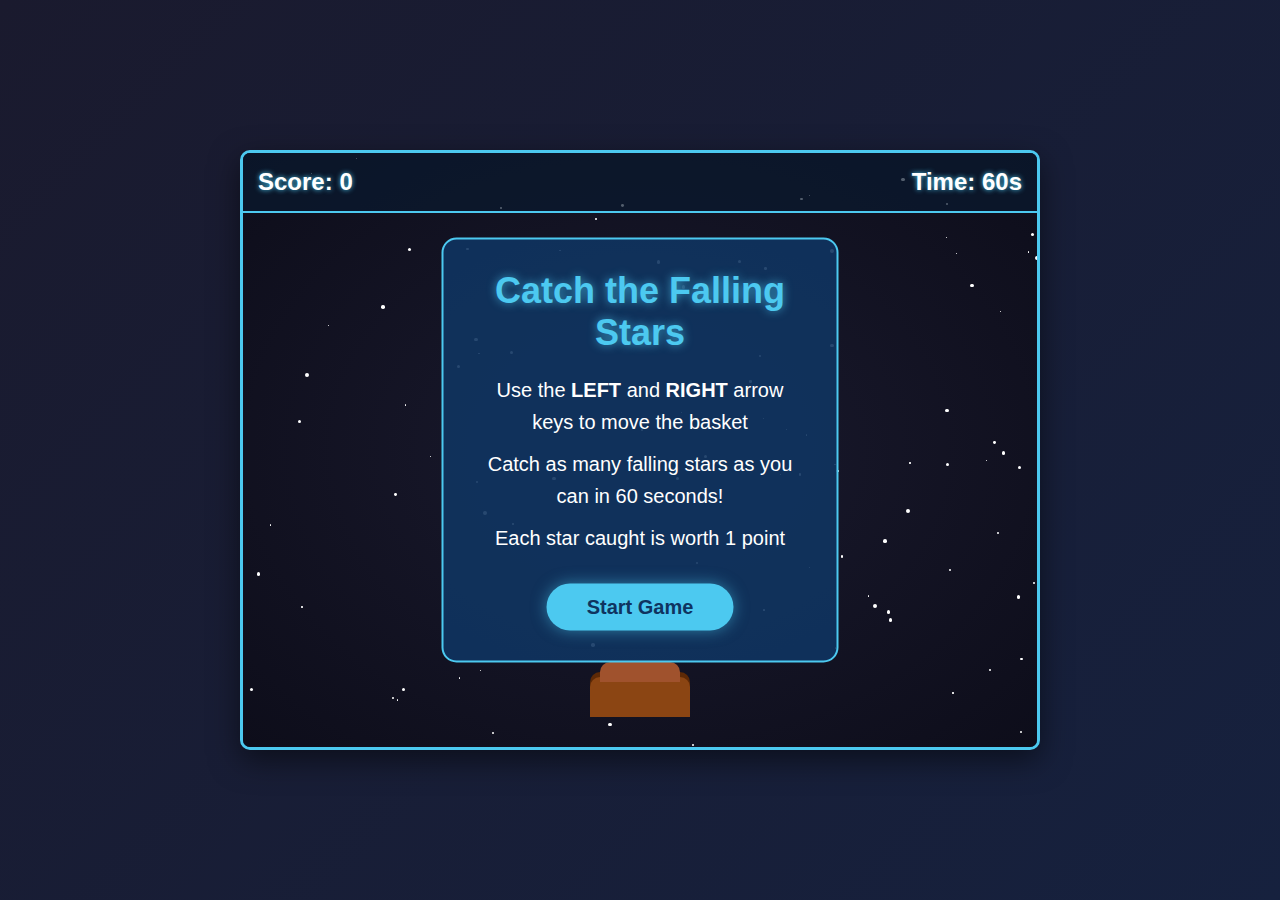
<file: index.html>
<!DOCTYPE html>
<html lang="en">

<head>
    <meta charset="UTF-8">
    <meta name="viewport" content="width=device-width, initial-scale=1.0">
    <title>Catch the Falling Stars</title>
    <link rel="stylesheet" href="style.css">
</head>

<body>
    <div class="game-container">
        <div class="night-sky" id="nightSky"></div>

        <div class="game-header">
            <div class="score">Score: <span id="scoreValue">0</span></div>
            <div class="timer">Time: <span id="timeValue">60</span>s</div>
        </div>

        <div class="game-area">
            <div class="basket" id="basket"></div>
            <!-- Stars will be dynamically added here -->
        </div>

        <div class="instructions" id="instructions">
            <h1>Catch the Falling Stars</h1>
            <p>Use the <strong>LEFT</strong> and <strong>RIGHT</strong> arrow keys to move the basket</p>
            <p>Catch as many falling stars as you can in 60 seconds!</p>
            <p>Each star caught is worth 1 point</p>
            <button id="startButton">Start Game</button>
        </div>

        <div class="game-over" id="gameOver">
            <h2>Game Over!</h2>
            <p>Final Score: <span id="finalScore">0</span></p>
            <p>Thanks for playing!</p>
            <button id="restartButton">Play Again</button>
        </div>
    </div>

    <script src="script.js"></script>
</body>

</html>
</file>
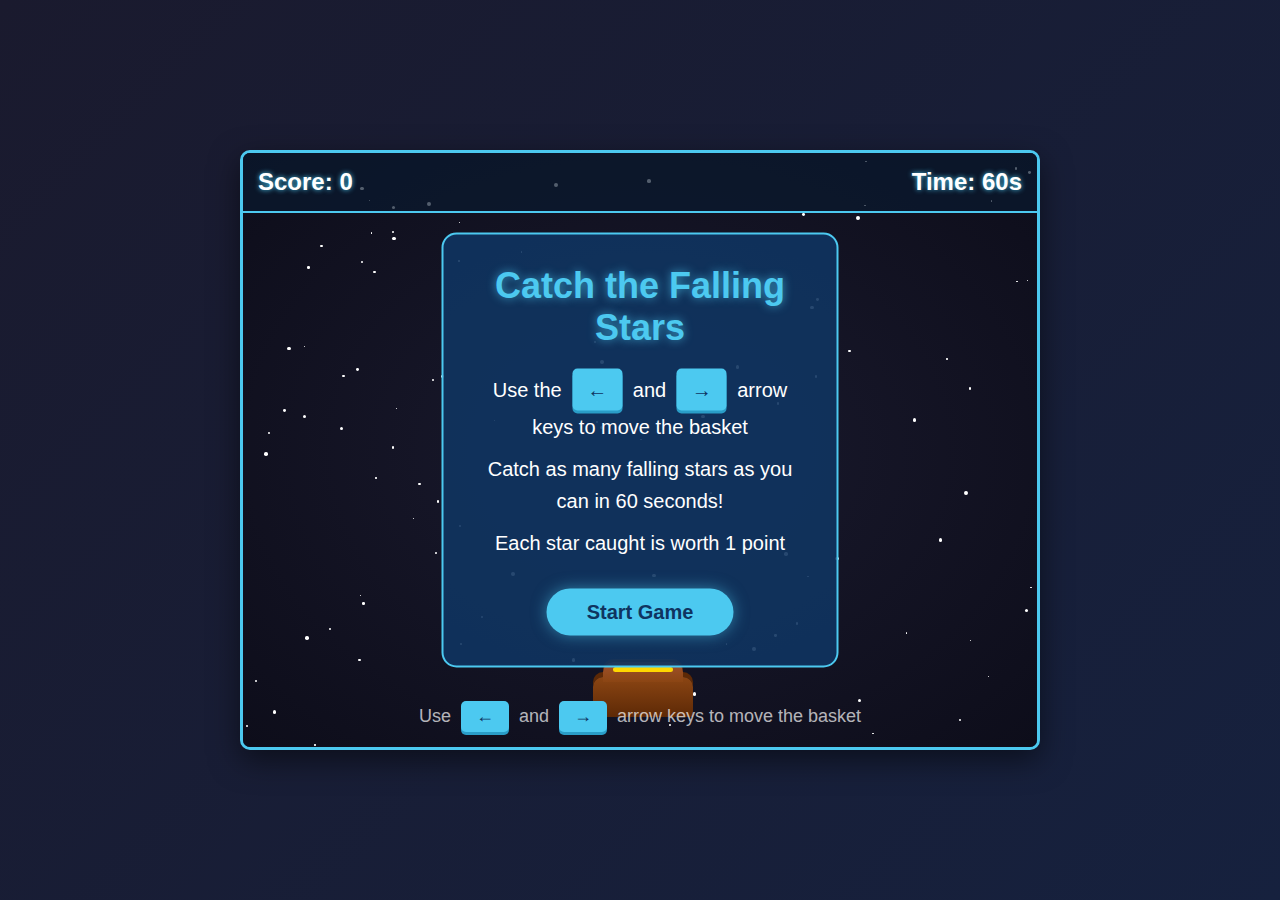
<file: index2.html>
<!DOCTYPE html>
<html lang="en">

<head>
    <meta charset="UTF-8">
    <meta name="viewport" content="width=device-width, initial-scale=1.0">
    <title>Catch the Falling Stars - Smooth Controls</title>
    <style>
        * {
            margin: 0;
            padding: 0;
            box-sizing: border-box;
            font-family: 'Segoe UI', Tahoma, Geneva, Verdana, sans-serif;
        }

        body {
            display: flex;
            justify-content: center;
            align-items: center;
            min-height: 100vh;
            background: linear-gradient(135deg, #1a1a2e, #16213e);
            overflow: hidden;
        }

        .game-container {
            position: relative;
            width: 800px;
            height: 600px;
            background: #0f3460;
            border-radius: 10px;
            box-shadow: 0 10px 30px rgba(0, 0, 0, 0.5);
            overflow: hidden;
            border: 3px solid #4cc9f0;
        }

        .game-header {
            position: absolute;
            top: 0;
            left: 0;
            width: 100%;
            padding: 15px;
            display: flex;
            justify-content: space-between;
            background: rgba(10, 25, 47, 0.7);
            z-index: 10;
            border-bottom: 2px solid #4cc9f0;
        }

        .score,
        .timer {
            color: #fff;
            font-size: 24px;
            font-weight: bold;
            text-shadow: 0 0 5px #4cc9f0;
        }

        .game-area {
            position: relative;
            width: 100%;
            height: 100%;
            overflow: hidden;
        }

        .basket {
            position: absolute;
            bottom: 30px;
            left: 350px;
            width: 100px;
            height: 40px;
            background: linear-gradient(to bottom, #8b4513, #5d2906);
            border-radius: 10px 10px 0 0;
            box-shadow: 0 -5px 0 #5d2906;
            z-index: 5;
            transition: transform 0.1s ease;
        }

        .basket::before {
            content: '';
            position: absolute;
            top: -15px;
            left: 10px;
            width: 80px;
            height: 20px;
            background: linear-gradient(to bottom, #a0522d, #8b4513);
            border-radius: 10px 10px 0 0;
            box-shadow: 0 -3px 0 #5d2906;
        }

        .basket::after {
            content: '';
            position: absolute;
            top: -10px;
            left: 20px;
            width: 60px;
            height: 5px;
            background: #ffd700;
            border-radius: 3px;
        }

        .star {
            position: absolute;
            top: -50px;
            width: 30px;
            height: 30px;
            background: #ffeb3b;
            clip-path: polygon(50% 0%,
                    61% 35%,
                    98% 35%,
                    68% 57%,
                    79% 91%,
                    50% 70%,
                    21% 91%,
                    32% 57%,
                    2% 35%,
                    39% 35%);
            filter: drop-shadow(0 0 5px #ff9800);
            z-index: 2;
            animation: twinkle 1.5s infinite alternate;
        }

        @keyframes twinkle {
            0% {
                transform: scale(1);
            }

            100% {
                transform: scale(1.2);
            }
        }

        .instructions {
            position: absolute;
            top: 50%;
            left: 50%;
            transform: translate(-50%, -50%);
            text-align: center;
            color: white;
            background: rgba(15, 52, 96, 0.9);
            padding: 30px;
            border-radius: 15px;
            z-index: 20;
            border: 2px solid #4cc9f0;
            max-width: 80%;
        }

        .instructions h1 {
            font-size: 36px;
            margin-bottom: 20px;
            color: #4cc9f0;
            text-shadow: 0 0 10px rgba(76, 201, 240, 0.7);
        }

        .instructions p {
            font-size: 20px;
            margin: 10px 0;
            line-height: 1.6;
        }

        .key {
            display: inline-block;
            padding: 5px 15px;
            background: #4cc9f0;
            border-radius: 5px;
            color: #0f3460;
            font-weight: bold;
            margin: 0 5px;
            box-shadow: 0 3px 0 #2a9dc7;
        }

        .instructions button {
            margin-top: 20px;
            padding: 12px 40px;
            font-size: 20px;
            background: #4cc9f0;
            border: none;
            border-radius: 50px;
            color: #0f3460;
            cursor: pointer;
            font-weight: bold;
            transition: all 0.3s;
            box-shadow: 0 0 15px rgba(76, 201, 240, 0.5);
        }

        .instructions button:hover {
            background: #fff;
            transform: scale(1.05);
            box-shadow: 0 0 20px rgba(76, 201, 240, 0.8);
        }

        .game-over {
            display: none;
            position: absolute;
            top: 50%;
            left: 50%;
            transform: translate(-50%, -50%);
            text-align: center;
            color: white;
            background: rgba(15, 52, 96, 0.95);
            padding: 40px;
            border-radius: 15px;
            z-index: 20;
            border: 2px solid #4cc9f0;
            width: 80%;
        }

        .game-over h2 {
            font-size: 42px;
            margin-bottom: 20px;
            color: #4cc9f0;
        }

        .game-over p {
            font-size: 24px;
            margin: 15px 0;
        }

        .game-over button {
            margin-top: 30px;
            padding: 15px 50px;
            font-size: 22px;
            background: #4cc9f0;
            border: none;
            border-radius: 50px;
            color: #0f3460;
            cursor: pointer;
            font-weight: bold;
            transition: all 0.3s;
        }

        .game-over button:hover {
            background: #fff;
            transform: scale(1.05);
        }

        .night-sky {
            position: absolute;
            width: 100%;
            height: 100%;
            background: radial-gradient(ellipse at center, #1a1a2e 0%, #0d0d1a 100%);
            overflow: hidden;
        }

        .twinkle {
            position: absolute;
            background: white;
            border-radius: 50%;
            animation: twinkle 3s infinite;
        }

        .particle {
            position: absolute;
            background: #4cc9f0;
            border-radius: 50%;
            pointer-events: none;
            opacity: 0.7;
            animation: fadeOut 1s forwards;
        }

        @keyframes fadeOut {
            to {
                opacity: 0;
                transform: translateY(20px);
            }
        }

        .controls-info {
            position: absolute;
            bottom: 15px;
            left: 0;
            width: 100%;
            text-align: center;
            color: rgba(255, 255, 255, 0.7);
            font-size: 18px;
            z-index: 5;
        }

        .star-caught {
            position: absolute;
            color: #ffeb3b;
            font-size: 24px;
            font-weight: bold;
            text-shadow: 0 0 5px rgba(255, 235, 59, 0.8);
            animation: floatUp 1s forwards;
            pointer-events: none;
            z-index: 10;
        }

        @keyframes floatUp {
            from {
                transform: translateY(0);
                opacity: 1;
            }

            to {
                transform: translateY(-50px);
                opacity: 0;
            }
        }

        .movement-indicator {
            position: absolute;
            bottom: 75px;
            width: 100%;
            text-align: center;
            color: rgba(255, 255, 255, 0.7);
            font-size: 16px;
            z-index: 5;
            transition: opacity 0.3s;
        }

        .movement-indicator span {
            background: rgba(76, 201, 240, 0.3);
            padding: 5px 15px;
            border-radius: 20px;
            display: inline-block;
            margin: 0 10px;
            opacity: 0;
            transition: opacity 0.3s;
        }

        .movement-indicator .left-indicator {
            transform: translateX(-20px);
        }

        .movement-indicator .right-indicator {
            transform: translateX(20px);
        }
    </style>
</head>

<body>
    <div class="game-container">
        <div class="night-sky" id="nightSky"></div>

        <div class="game-header">
            <div class="score">Score: <span id="scoreValue">0</span></div>
            <div class="timer">Time: <span id="timeValue">60</span>s</div>
        </div>

        <div class="game-area">
            <div class="basket" id="basket"></div>
            <!-- Stars will be dynamically added here -->
        </div>

        <div class="movement-indicator" id="movementIndicator">
            <span class="left-indicator">← Moving Left</span>
            <span class="right-indicator">Moving Right →</span>
        </div>

        <div class="controls-info">
            Use <span class="key">←</span> and <span class="key">→</span> arrow keys to move the basket
        </div>

        <div class="instructions" id="instructions">
            <h1>Catch the Falling Stars</h1>
            <p>Use the <span class="key">←</span> and <span class="key">→</span> arrow keys to move the basket</p>
            <p>Catch as many falling stars as you can in 60 seconds!</p>
            <p>Each star caught is worth 1 point</p>
            <button id="startButton">Start Game</button>
        </div>

        <div class="game-over" id="gameOver">
            <h2>Game Over!</h2>
            <p>Final Score: <span id="finalScore">0</span></p>
            <p>Thanks for playing!</p>
            <button id="restartButton">Play Again</button>
        </div>
    </div>

    <script>
        // Game state variables
        let score = 0;
        let timeLeft = 60;
        let gameActive = false;
        let basketPosition = 350; // Initial basket position (800px width - basket width 100px)
        let basketSpeed = 0;
        const basketMaxSpeed = 6; // Reduced speed for better control

        // DOM elements
        const basket = document.getElementById('basket');
        const scoreValue = document.getElementById('scoreValue');
        const timeValue = document.getElementById('timeValue');
        const instructions = document.getElementById('instructions');
        const gameOver = document.getElementById('gameOver');
        const finalScore = document.getElementById('finalScore');
        const startButton = document.getElementById('startButton');
        const restartButton = document.getElementById('restartButton');
        const nightSky = document.getElementById('nightSky');
        const movementIndicator = document.getElementById('movementIndicator');
        const leftIndicator = document.querySelector('.left-indicator');
        const rightIndicator = document.querySelector('.right-indicator');

        // Create background stars
        function createBackgroundStars() {
            for (let i = 0; i < 100; i++) {
                const star = document.createElement('div');
                star.classList.add('twinkle');
                star.style.width = `${Math.random() * 3 + 1}px`;
                star.style.height = star.style.width;
                star.style.left = `${Math.random() * 100}%`;
                star.style.top = `${Math.random() * 100}%`;
                star.style.animationDelay = `${Math.random() * 5}s`;
                nightSky.appendChild(star);
            }
        }

        // Initialize game
        function initGame() {
            createBackgroundStars();

            // Event listeners
            document.addEventListener('keydown', handleKeyDown);
            document.addEventListener('keyup', handleKeyUp);
            startButton.addEventListener('click', startGame);
            restartButton.addEventListener('click', restartGame);

            // Start game loop
            requestAnimationFrame(updateBasket);
        }

        // Handle key down events
        function handleKeyDown(e) {
            if (!gameActive) return;

            if (e.key === 'ArrowLeft') {
                basketSpeed = -basketMaxSpeed;
                leftIndicator.style.opacity = '1';
                rightIndicator.style.opacity = '0';
            } else if (e.key === 'ArrowRight') {
                basketSpeed = basketMaxSpeed;
                rightIndicator.style.opacity = '1';
                leftIndicator.style.opacity = '0';
            }
        }

        // Handle key up events
        function handleKeyUp(e) {
            if (!gameActive) return;

            if (e.key === 'ArrowLeft' || e.key === 'ArrowRight') {
                basketSpeed = 0;
                leftIndicator.style.opacity = '0';
                rightIndicator.style.opacity = '0';
            }
        }

        // Update basket position
        function updateBasket() {
            if (gameActive) {
                const basketWidth = 100;
                const containerWidth = 800;

                basketPosition += basketSpeed;

                // Keep basket within boundaries
                if (basketPosition < 0) basketPosition = 0;
                if (basketPosition > containerWidth - basketWidth) {
                    basketPosition = containerWidth - basketWidth;
                }

                basket.style.left = `${basketPosition}px`;

                // Add slight tilt when moving
                if (basketSpeed < 0) {
                    basket.style.transform = 'rotate(-5deg)';
                } else if (basketSpeed > 0) {
                    basket.style.transform = 'rotate(5deg)';
                } else {
                    basket.style.transform = 'rotate(0)';
                }
            }

            requestAnimationFrame(updateBasket);
        }

        // Create a falling star
        function createStar() {
            if (!gameActive) return;

            const star = document.createElement('div');
            star.classList.add('star');

            // Random position at the top
            const starX = Math.random() * 750; // 800px width - 50px star size
            star.style.left = `${starX}px`;

            document.querySelector('.game-area').appendChild(star);

            // Animation
            let starY = -30;
            const fallSpeed = Math.random() * 3 + 2; // Random speed between 2-5px per frame

            function animateStar() {
                if (!gameActive) {
                    star.remove();
                    return;
                }

                starY += fallSpeed;
                star.style.top = `${starY}px`;

                // Check if star is caught
                if (starY > 520) { // Near the bottom
                    const basketRect = basket.getBoundingClientRect();
                    const starRect = star.getBoundingClientRect();

                    if (starRect.left > basketRect.left &&
                        starRect.right < basketRect.right) {
                        // Star caught!
                        score++;
                        scoreValue.textContent = score;
                        createParticles(starRect.left + 15, starRect.top + 15);
                        showScorePopup(starRect.left + 15, starRect.top);
                        star.remove();
                        return;
                    }
                }

                // Remove star if it goes off screen
                if (starY > 600) {
                    star.remove();
                } else {
                    requestAnimationFrame(animateStar);
                }
            }

            requestAnimationFrame(animateStar);
        }

        // Show score popup when star is caught
        function showScorePopup(x, y) {
            const popup = document.createElement('div');
            popup.classList.add('star-caught');
            popup.textContent = '+1';
            popup.style.left = `${x}px`;
            popup.style.top = `${y}px`;

            document.querySelector('.game-area').appendChild(popup);

            setTimeout(() => {
                popup.remove();
            }, 1000);
        }

        // Create visual particles for feedback
        function createParticles(x, y) {
            for (let i = 0; i < 10; i++) {
                const particle = document.createElement('div');
                particle.classList.add('particle');

                const size = Math.random() * 10 + 5;
                particle.style.width = `${size}px`;
                particle.style.height = `${size}px`;
                particle.style.left = `${x}px`;
                particle.style.top = `${y}px`;
                particle.style.backgroundColor = i % 2 === 0 ? '#ffeb3b' : '#4cc9f0';

                document.querySelector('.game-area').appendChild(particle);

                // Remove particle after animation
                setTimeout(() => {
                    particle.remove();
                }, 1000);
            }
        }

        // Game timer
        function updateTimer() {
            if (!gameActive) return;

            timeLeft--;
            timeValue.textContent = timeLeft;

            if (timeLeft <= 0) {
                endGame();
            } else {
                setTimeout(updateTimer, 1000);
            }
        }

        // Start the game
        function startGame() {
            gameActive = true;
            instructions.style.display = 'none';
            score = 0;
            timeLeft = 60;
            basketPosition = 350;
            basketSpeed = 0;
            basket.style.left = `${basketPosition}px`;
            basket.style.transform = 'rotate(0)';
            leftIndicator.style.opacity = '0';
            rightIndicator.style.opacity = '0';
            scoreValue.textContent = score;
            timeValue.textContent = timeLeft;

            // Start creating stars
            setInterval(createStar, 500); // Create a new star every 500ms

            // Start timer
            updateTimer();
        }

        // End the game
        function endGame() {
            gameActive = false;
            finalScore.textContent = score;
            gameOver.style.display = 'block';
        }

        // Restart the game
        function restartGame() {
            gameOver.style.display = 'none';
            startGame();
        }

        // Initialize the game when page loads
        window.onload = initGame;
    </script>
</body>

</html>
</file>
<file: style.css>
* {
    margin: 0;
    padding: 0;
    box-sizing: border-box;
    font-family: 'Segoe UI', Tahoma, Geneva, Verdana, sans-serif;
}

body {
    display: flex;
    justify-content: center;
    align-items: center;
    min-height: 100vh;
    background: linear-gradient(135deg, #1a1a2e, #16213e);
    overflow: hidden;
}

.game-container {
    position: relative;
    width: 800px;
    height: 600px;
    background: #0f3460;
    border-radius: 10px;
    box-shadow: 0 10px 30px rgba(0, 0, 0, 0.5);
    overflow: hidden;
    border: 3px solid #4cc9f0;
}

.game-header {
    position: absolute;
    top: 0;
    left: 0;
    width: 100%;
    padding: 15px;
    display: flex;
    justify-content: space-between;
    background: rgba(10, 25, 47, 0.7);
    z-index: 10;
    border-bottom: 2px solid #4cc9f0;
}

.score,
.timer {
    color: #fff;
    font-size: 24px;
    font-weight: bold;
    text-shadow: 0 0 5px #4cc9f0;
}

.game-area {
    position: relative;
    width: 100%;
    height: 100%;
    overflow: hidden;
}

.basket {
    position: absolute;
    bottom: 30px;
    left: 50%;
    transform: translateX(-50%);
    width: 100px;
    height: 40px;
    background: #8b4513;
    border-radius: 10px 10px 0 0;
    box-shadow: 0 -5px 0 #5d2906;
    z-index: 5;
}

.basket::before {
    content: '';
    position: absolute;
    top: -15px;
    left: 10px;
    width: 80px;
    height: 20px;
    background: #a0522d;
    border-radius: 10px 10px 0 0;
}

.star {
    position: absolute;
    top: -50px;
    width: 30px;
    height: 30px;
    background: #ffeb3b;
    clip-path: polygon(50% 0%,
            61% 35%,
            98% 35%,
            68% 57%,
            79% 91%,
            50% 70%,
            21% 91%,
            32% 57%,
            2% 35%,
            39% 35%);
    filter: drop-shadow(0 0 5px #ff9800);
    z-index: 2;
}

.instructions {
    position: absolute;
    top: 50%;
    left: 50%;
    transform: translate(-50%, -50%);
    text-align: center;
    color: white;
    background: rgba(15, 52, 96, 0.9);
    padding: 30px;
    border-radius: 15px;
    z-index: 20;
    border: 2px solid #4cc9f0;
    max-width: 80%;
}

.instructions h1 {
    font-size: 36px;
    margin-bottom: 20px;
    color: #4cc9f0;
    text-shadow: 0 0 10px rgba(76, 201, 240, 0.7);
}

.instructions p {
    font-size: 20px;
    margin: 10px 0;
    line-height: 1.6;
}

.instructions button {
    margin-top: 20px;
    padding: 12px 40px;
    font-size: 20px;
    background: #4cc9f0;
    border: none;
    border-radius: 50px;
    color: #0f3460;
    cursor: pointer;
    font-weight: bold;
    transition: all 0.3s;
    box-shadow: 0 0 15px rgba(76, 201, 240, 0.5);
}

.instructions button:hover {
    background: #fff;
    transform: scale(1.05);
    box-shadow: 0 0 20px rgba(76, 201, 240, 0.8);
}

.game-over {
    display: none;
    position: absolute;
    top: 50%;
    left: 50%;
    transform: translate(-50%, -50%);
    text-align: center;
    color: white;
    background: rgba(15, 52, 96, 0.95);
    padding: 40px;
    border-radius: 15px;
    z-index: 20;
    border: 2px solid #4cc9f0;
    width: 80%;
}

.game-over h2 {
    font-size: 42px;
    margin-bottom: 20px;
    color: #4cc9f0;
}

.game-over p {
    font-size: 24px;
    margin: 15px 0;
}

.game-over button {
    margin-top: 30px;
    padding: 15px 50px;
    font-size: 22px;
    background: #4cc9f0;
    border: none;
    border-radius: 50px;
    color: #0f3460;
    cursor: pointer;
    font-weight: bold;
    transition: all 0.3s;
}

.game-over button:hover {
    background: #fff;
    transform: scale(1.05);
}

.night-sky {
    position: absolute;
    width: 100%;
    height: 100%;
    background: radial-gradient(ellipse at center, #1a1a2e 0%, #0d0d1a 100%);
    overflow: hidden;
}

.twinkle {
    position: absolute;
    background: white;
    border-radius: 50%;
    animation: twinkle 3s infinite;
}

@keyframes twinkle {

    0%,
    100% {
        opacity: 0.2;
    }

    50% {
        opacity: 1;
    }
}

.particle {
    position: absolute;
    background: #4cc9f0;
    border-radius: 50%;
    pointer-events: none;
    opacity: 0.7;
    animation: fadeOut 1s forwards;
}

@keyframes fadeOut {
    to {
        opacity: 0;
        transform: translateY(20px);
    }
}
</file>
